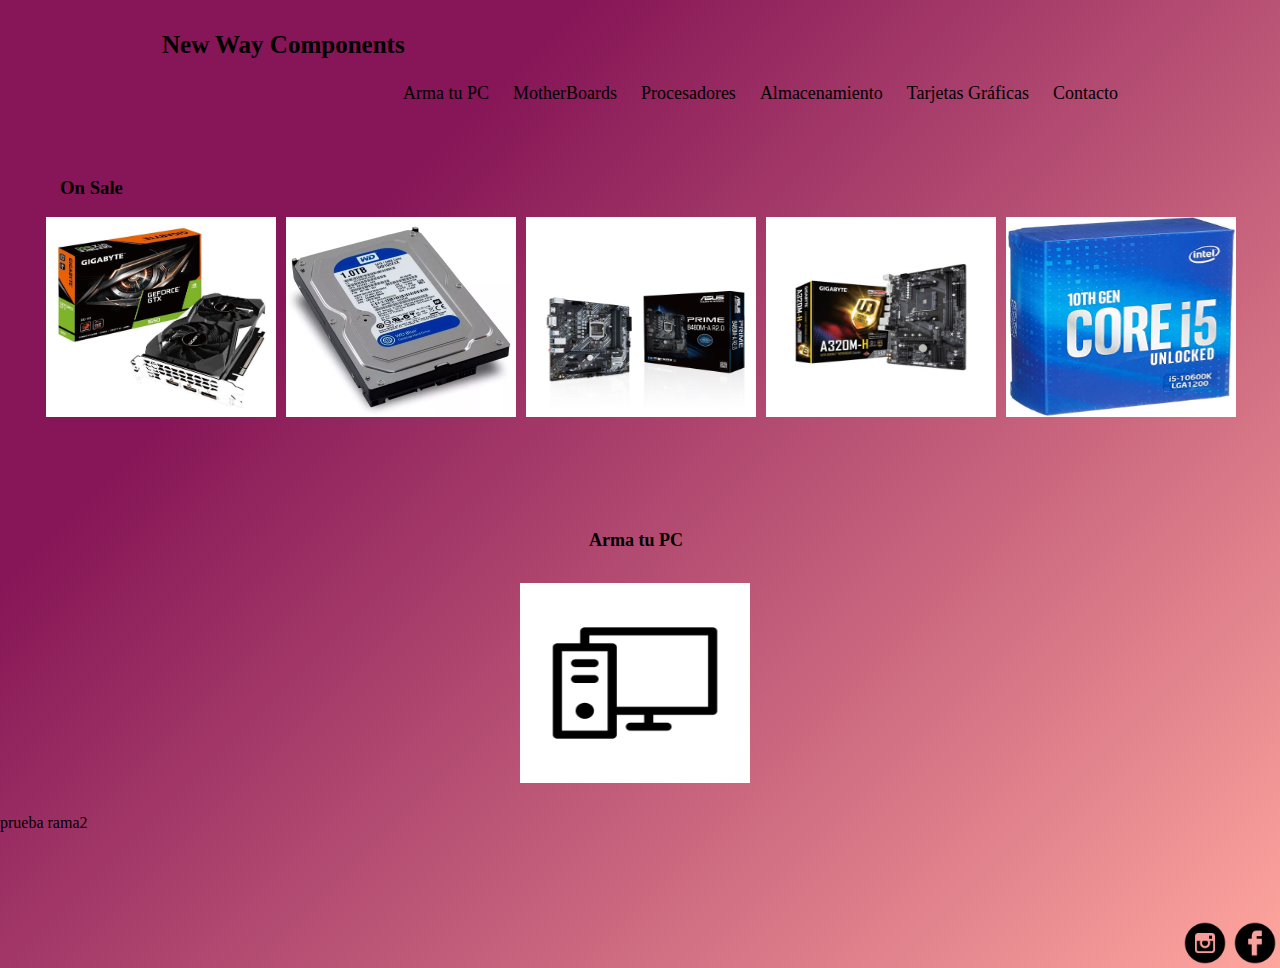
<file: index.html>
<!DOCTYPE html>
<html lang="en">

<head>
    <meta charset="UTF-8">
    <meta http-equiv="X-UA-Compatible" content="IE=edge">
    <meta name="viewport" content="width=device-width, initial-scale=1.0">
    <title>New Way Components</title>
    <link rel="stylesheet" href="estilos.css">
</head>

<body>

<!-- Creo el header estandar para todos los html -->
    <div class="contenedorGral">
        <div class="header">
            <a class="logo">New Way Components</a>
            <div class="header-right">
                <a href="armaTuPc.html">Arma tu PC</a>
                <a href="motherboards.html">MotherBoards</a>
                <a href="procesadores.html">Procesadores</a>
                <a href="almacenamiento.html">Almacenamiento</a>
                <a href="tarjetasGraficas.html">Tarjetas Gráficas</a>
                <a href="contacto.html">Contacto</a>
            </div>
        </div>
        <!-- Creo el contenedor que tiene las diferentes ofertas con las imagenes que van directo a los diferentes html -->
        <div class="contenedorEnDesc">
            <h3>On Sale</h3>
            <a href="tarjetasGraficas.html"><img
                    src="img/0003119_tarjeta-video-gigabyte-geforce-gtx-1650-4gb-ddr5-tranza.jpeg"></a>
            <a href="almacenamiento.html"><img src="img/disco-rigido-western-digital-blue-1tb-7200rpm.jpg"></a>
            <a href="motherboards.html"><img
                    src="img/motherboard-asus-prime-b460m-a-r2_0-lga1200-ddr4-m_2-75027-35.jpg"></a>
            <a href="motherboards.html"><img src="img/motherboard-gigabyte-ga-a320m-h---1_1-3755-34.jpg"></a>
            <a href="procesadores.html"><img src="img/71JwR1kW3WS._AC_SX466_.jpg"></a>
        </div>
        <!-- Creo el contenedor que te dirige especialmente al html de arma tu pc -->
        <div class="contendorArmaTuPc">
            <h3>Arma tu PC</h3>
            <a href="armaTuPc.html"><img src="img/armatupc.webp"></a>
        </div>

        <!-- Agrego el footer con las redes de contacto -->
        <footer class="footer">
            <a href="https://www.instagram.com"><img src="img/Instagram icono.png"></a>
            <a href="https://www.facebook.com"><img src="img/Facebook icono.png"></a>
        </footer>
        <p>prueba rama2</p>
    </div>

</body>

</html>
</file>
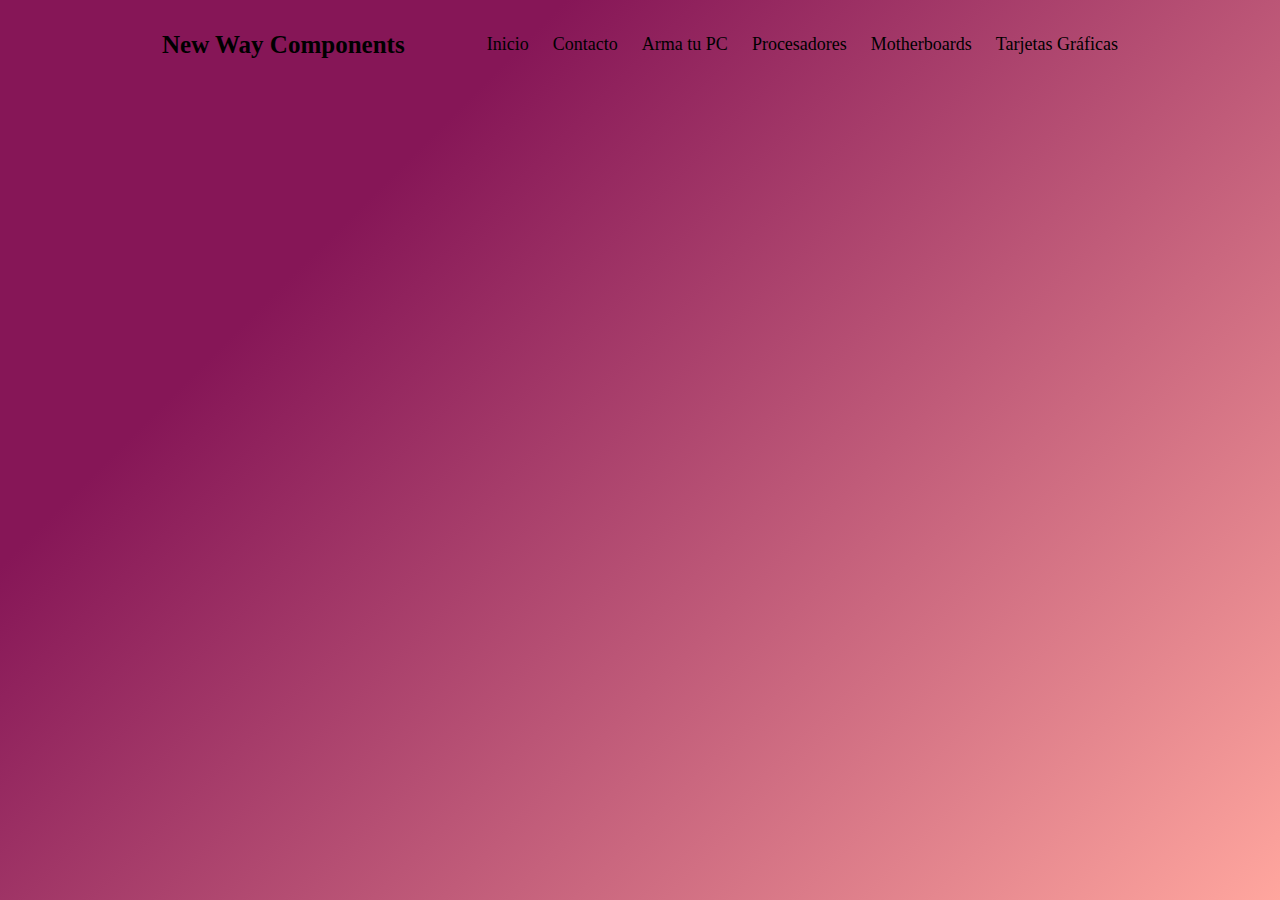
<file: almacenamiento.html>
<!DOCTYPE html>
<html lang="en">
<head>
    <meta charset="UTF-8">
    <meta http-equiv="X-UA-Compatible" content="IE=edge">
    <meta name="viewport" content="width=device-width, initial-scale=1.0">
    <title>Almacenamiento</title>
    <link rel="stylesheet" href="estilos.css">
</head>
<body>
    <!-- Creo el header estandar para todos los html -->
    <div class="header">
        <a class="logo">New Way Components</a>
        <div class="header-right">
            <a href="index.html" >Inicio</a>
            <a href="contacto.html">Contacto</a>
            <a href="armaTuPc.html">Arma tu PC</a>
            <a href="procesadores.html">Procesadores</a>
            <a href="motherboards.html">Motherboards</a>
            <a href="tarjetasGraficas.html">Tarjetas Gráficas</a>
        </div>
    </div>
</body>
</html>
</file>
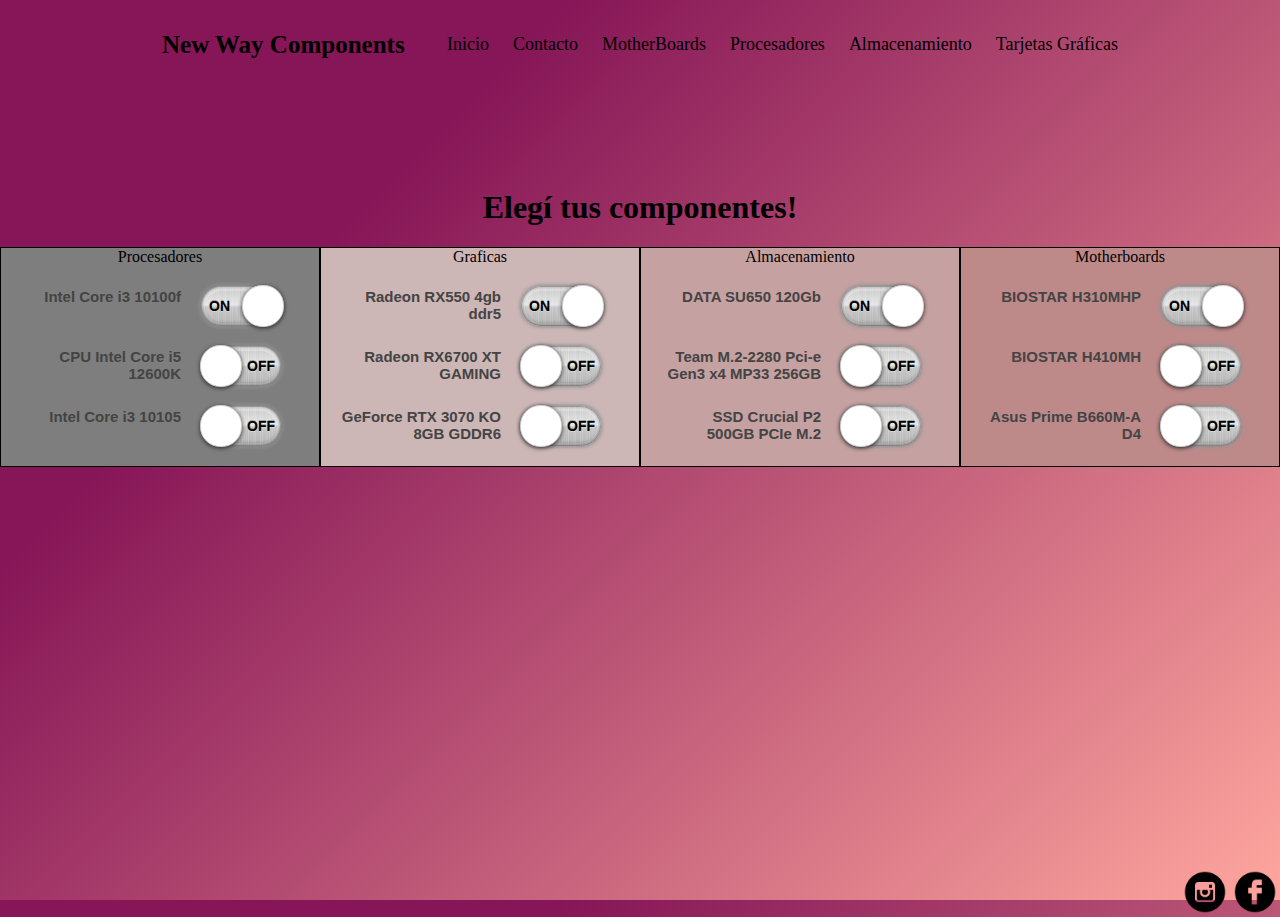
<file: armaTuPc.html>
<!DOCTYPE html>
<html lang="en">

<head>
    <meta charset="UTF-8">
    <meta http-equiv="X-UA-Compatible" content="IE=edge">
    <meta name="viewport" content="width=device-width, initial-scale=1.0">
    <title>Arma tu PC</title>
    <link rel="stylesheet" href="estilos.css">
</head>

<body>
    <!-- Creo el header estandar para todos los html -->
    <div class="divContenedor">
        <div class="header">
            <a class="logo">New Way Components</a>
            <div class="header-right">
                <a href="index.html">Inicio</a>
                <a href="contacto.html">Contacto</a>
                <a href="motherboards.html">MotherBoards</a>
                <a href="procesadores.html">Procesadores</a>
                <a href="almacenamiento.html">Almacenamiento</a>
                <a href="tarjetasGraficas.html">Tarjetas Gráficas</a>
            </div>
        </div>

        <!-- contenedor -->
        <h1>Elegí tus componentes!</h1>
        <div class="gridArmaTuPc">
            <!-- cada uno de los ítems del grid se agregan los label y checkbox para el estilo de la eleccion de los componentes-->
            <div class="gridProcesadorArmaTuPc">Procesadores
                <label data-on="ON" data-off="OFF" class="toggleSwitch">
                    <span>Intel Core i3 10100f</span>
                    <input type="checkbox" checked="checked" />
                    <span class="knob"></span>
                </label>

                <label data-on="ON" data-off="OFF" class="toggleSwitch">
                    <span>CPU Intel Core i5 12600K
                    </span>
                    <input type="checkbox" />
                    <span class="knob"></span>
                </label>

                <label data-on="ON" data-off="OFF" class="toggleSwitch">
                    <span>Intel Core i3 10105</span>
                    <input type="checkbox" />
                    <span class="knob"></span>
                </label>
            </div>
            <div class="gridGraficaArmaTuPc">Graficas
                <label data-on="ON" data-off="OFF" class="toggleSwitch">
                    <span>Radeon RX550 4gb ddr5</span>
                    <input type="checkbox" checked="checked" />
                    <span class="knob"></span>
                </label>

                <label data-on="ON" data-off="OFF" class="toggleSwitch">
                    <span>Radeon RX6700 XT GAMING</span>
                    <input type="checkbox" />
                    <span class="knob"></span>
                </label>

                <label data-on="ON" data-off="OFF" class="toggleSwitch">
                    <span>GeForce RTX 3070 KO 8GB GDDR6</span>
                    <input type="checkbox" />
                    <span class="knob"></span>
                </label>
            </div>
            <div class="gridAlmacenamientoArmaTuPc">Almacenamiento
                <label data-on="ON" data-off="OFF" class="toggleSwitch">
                    <span>DATA SU650 120Gb</span>
                    <input type="checkbox" checked="checked" />
                    <span class="knob"></span>
                </label>

                <label data-on="ON" data-off="OFF" class="toggleSwitch">
                    <span>Team M.2-2280 Pci-e Gen3 x4 MP33 256GB</span>
                    <input type="checkbox" />
                    <span class="knob"></span>
                </label>

                <label data-on="ON" data-off="OFF" class="toggleSwitch">
                    <span>SSD Crucial P2 500GB PCIe M.2</span>
                    <input type="checkbox" />
                    <span class="knob"></span>
                </label>
            </div>
            <div class="gridMotherBoardsArmaTuPc">Motherboards
                <label data-on="ON" data-off="OFF" class="toggleSwitch">
                    <span>BIOSTAR H310MHP</span>
                    <input type="checkbox" checked="checked" />
                    <span class="knob"></span>
                </label>

                <label data-on="ON" data-off="OFF" class="toggleSwitch">
                    <span>BIOSTAR H410MH</span>
                    <input type="checkbox" />
                    <span class="knob"></span>
                </label>

                <label data-on="ON" data-off="OFF" class="toggleSwitch">
                    <span>Asus Prime B660M-A D4</span>
                    <input type="checkbox" />
                    <span class="knob"></span>
                </label>
            </div>
        </div>
        <!-- Agrego el footer con las redes de contacto -->
        <footer class="footerArmaTuPc">
            <a href="https://www.instagram.com"><img src="img/Instagram icono.png"></a>
            <a href="https://www.facebook.com"><img src="img/Facebook icono.png"></a>
        </footer>
    </div>
</body>

</html>
</file>
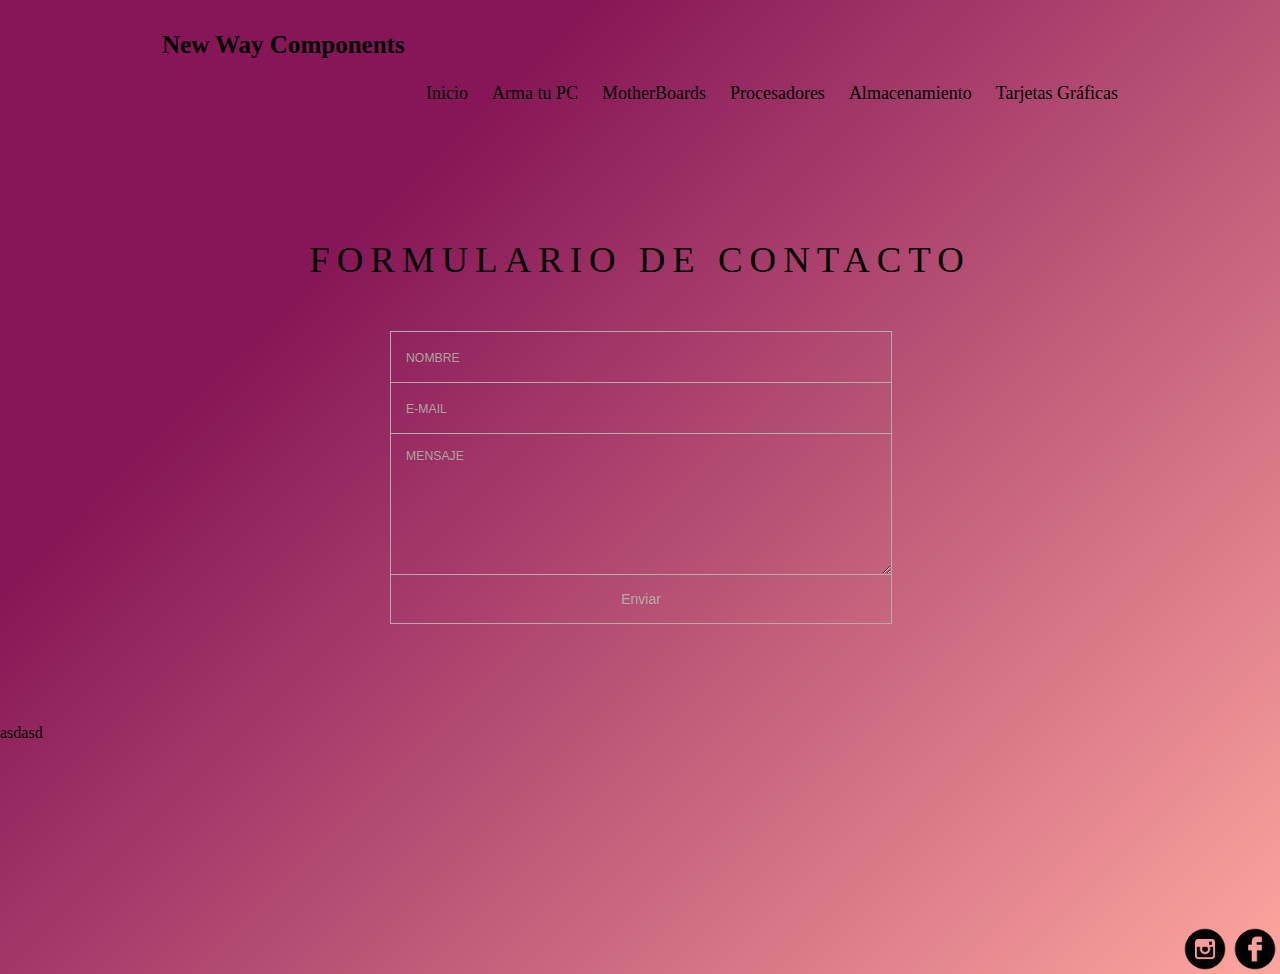
<file: contacto.html>
<!DOCTYPE html>
<html lang="en">

<head>
    <meta charset="UTF-8">
    <meta http-equiv="X-UA-Compatible" content="IE=edge">
    <meta name="viewport" content="width=device-width, initial-scale=1.0">
    <title>Contacto</title>
    <link rel="stylesheet" href="estilos.css">
</head>

<body>

    <!-- Creo el header estandar para todos los html -->
    <div class="contenedorGral">
    <div class="header">
        <a class="logo">New Way Components</a>
        <div class="header-right">
            <a href="index.html">Inicio</a>
            <a href="armaTuPc.html">Arma tu PC</a>
            <a href="motherboards.html">MotherBoards</a>
            <a href="procesadores.html">Procesadores</a>
            <a href="almacenamiento.html">Almacenamiento</a>
            <a href="tarjetasGraficas.html">Tarjetas Gráficas</a>
        </div>

    </div>
    <!-- Creo el header especificado-->
    <header id="headerContacto">FORMULARIO DE CONTACTO</header>
    <form id="form" class="topBefore">

        <input class="inputContacto" id="name" type="text" placeholder="NOMBRE">
        <input class="inputContacto" id="email" type="text" placeholder="E-MAIL">
        <textarea id="message" type="text" placeholder="MENSAJE"></textarea>
        <input class="inputContacto" id="submit" type="submit" value="Enviar">

    </form>

    <!-- Agrego el footer con las redes de contacto -->
    <footer class="footerContacto">
        <a href="https://www.instagram.com"><img src="img/Instagram icono.png"></a>
        <a href="https://www.facebook.com"><img src="img/Facebook icono.png"></a>
    </footer>
    <p>asdasd</p>
</div>
</body>

</html>
</file>
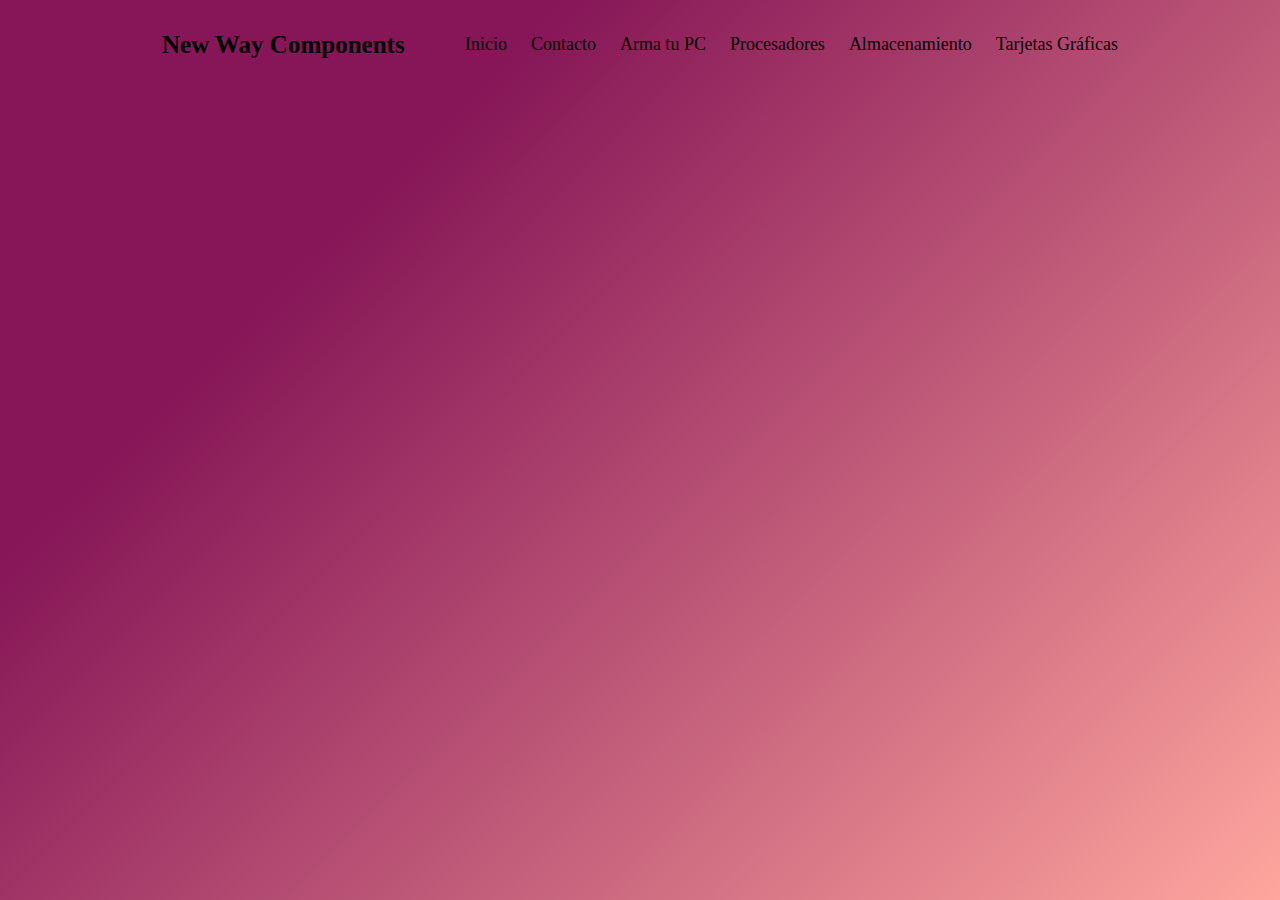
<file: motherboards.html>
<!DOCTYPE html>
<html lang="en">
<head>
    <meta charset="UTF-8">
    <meta http-equiv="X-UA-Compatible" content="IE=edge">
    <meta name="viewport" content="width=device-width, initial-scale=1.0">
    <title>Motherboards</title>
    <link rel="stylesheet" href="estilos.css">
</head>
<body>
    <!-- Creo el header estandar para todos los html -->
    <div class="header">
        <a class="logo">New Way Components</a>
        <div class="header-right">
            <a href="index.html">Inicio</a>
            <a href="contacto.html">Contacto</a>
            <a href="armaTuPc.html">Arma tu PC</a>
            <a href="procesadores.html">Procesadores</a>
            <a href="almacenamiento.html">Almacenamiento</a>
            <a href="tarjetasGraficas.html">Tarjetas Gráficas</a>
        </div>
    </div>
</body>
</html>
</file>
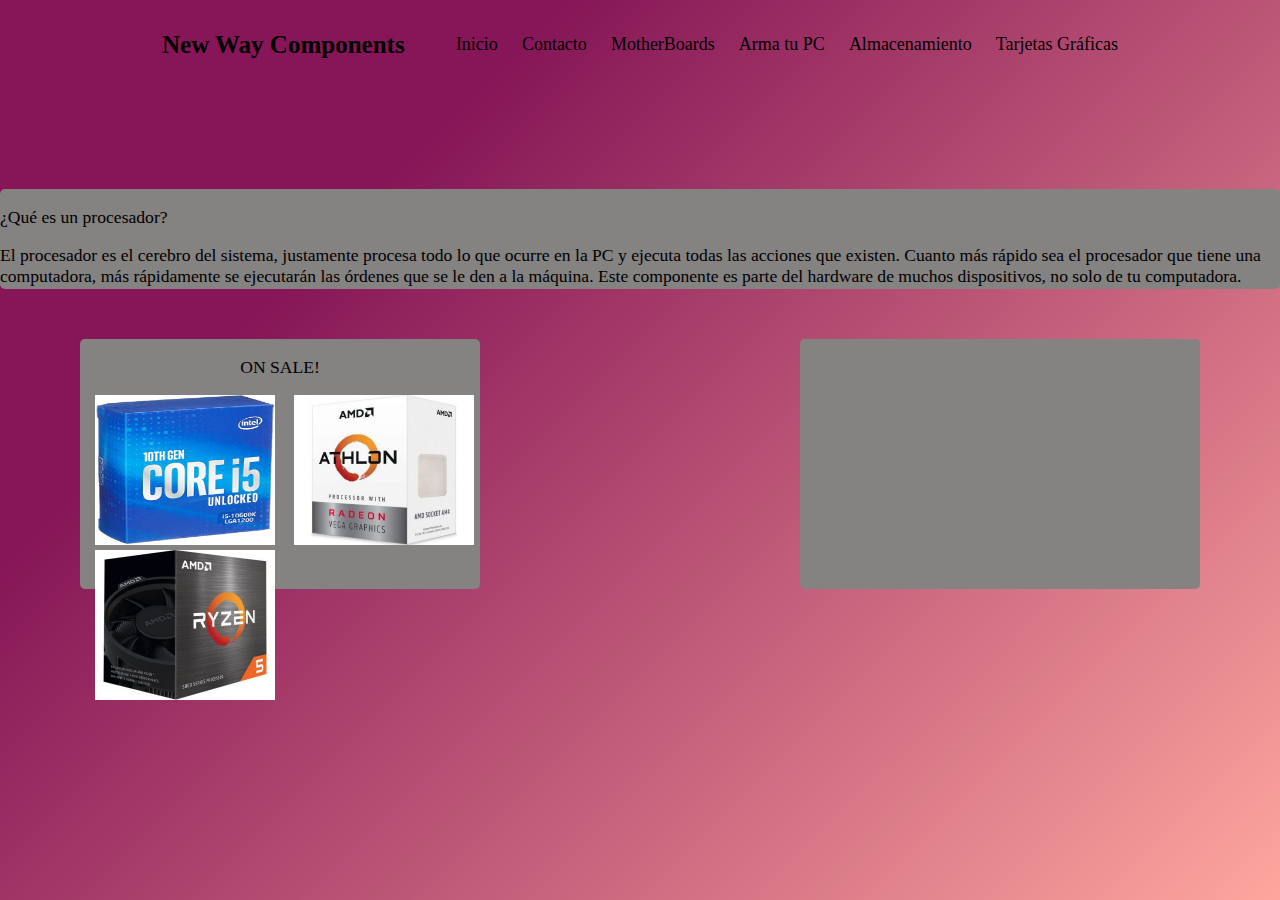
<file: procesadores.html>
<!DOCTYPE html>
<html lang="en">

<head>
    <meta charset="UTF-8">
    <meta http-equiv="X-UA-Compatible" content="IE=edge">
    <meta name="viewport" content="width=device-width, initial-scale=1.0">
    <title>Procesadores</title>
    <link rel="stylesheet" href="estilos.css">
</head>

<body>
    <div class="divContenedor">
        <!-- Creo el header estandar para todos los html -->
        <div class="header">
            <a class="logo">New Way Components</a>
            <div class="header-right">
                <a href="index.html">Inicio</a>
                <a href="contacto.html">Contacto</a>
                <a href="motherboards.html">MotherBoards</a>
                <a href="armaTuPc.html">Arma tu PC</a>
                <a href="almacenamiento.html">Almacenamiento</a>
                <a href="tarjetasGraficas.html">Tarjetas Gráficas</a>
            </div>
        </div>
        <div class="gridProcesadores">
            <div class="box gridProcesadoresInfo">
                <p>¿Qué es un procesador?</p>
                <p> El procesador es el cerebro del sistema, justamente procesa todo lo que ocurre en la PC y ejecuta
                    todas las acciones que existen. Cuanto más rápido sea el procesador que tiene una computadora, más
                    rápidamente se ejecutarán las órdenes que se le den a la máquina. Este componente es parte del
                    hardware de muchos dispositivos, no solo de tu computadora.</p>
            </div>
            <div class="box gridProcesadoresOnSale">
                <p>ON SALE!</p>
                <img src="img/71JwR1kW3WS._AC_SX466_.jpg">
                <img src="img/procesadorAthlonProcesadores.jpg">
                <img src="img/procesadorRyzen5Procesadores.jpg">
            </div>
            <div class="box gridProcesadoresMejores">

            </div>
        </div>
    </div>
</body>

</html>
</file>
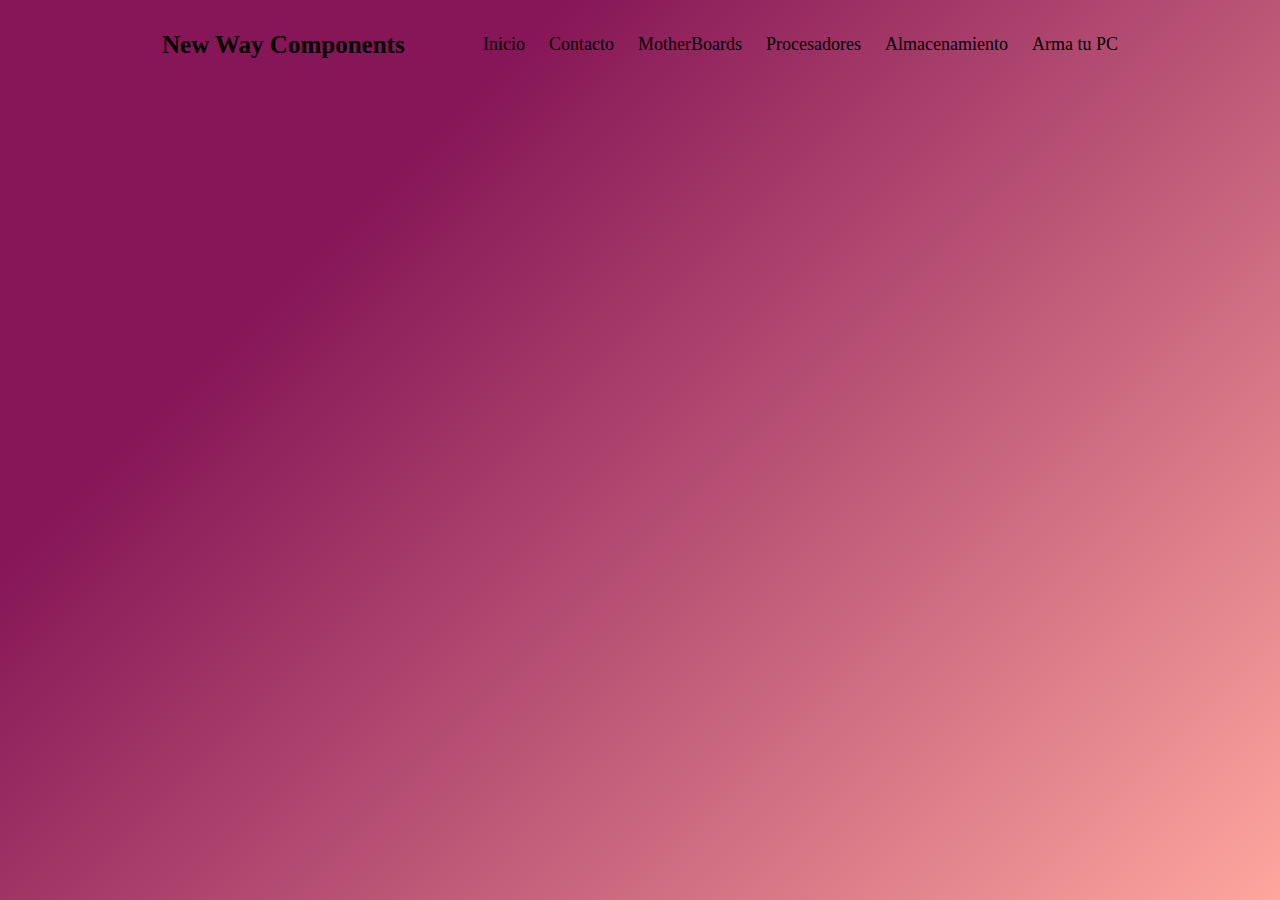
<file: tarjetasGraficas.html>
<!DOCTYPE html>
<html lang="en">
<head>
    <meta charset="UTF-8">
    <meta http-equiv="X-UA-Compatible" content="IE=edge">
    <meta name="viewport" content="width=device-width, initial-scale=1.0">
    <title>Tarjetas Gráficas</title>
    <link rel="stylesheet" href="estilos.css">
</head>
<body>
    <!-- Creo el header estandar para todos los html -->
    <div class="header">
        <a class="logo">New Way Components</a>
        <div class="header-right">
            <a href="index.html">Inicio</a>
            <a href="contacto.html">Contacto</a>
            <a href="motherboards.html">MotherBoards</a>
            <a href="procesadores.html">Procesadores</a>
            <a href="almacenamiento.html">Almacenamiento</a>
            <a href="armaTuPc.html">Arma tu PC</a>
        </div>
    </div>
</body>
</html>
</file>
<file: estilos.css>
html,body {
    background-color: #ffa69e;
    background-image: linear-gradient(315deg, #ffa69e 0%, #861657 74%);
    height: 100%;
    width: 100%;
    margin: 0 auto;
    min-height: 100%;

}


/* Style the header with a grey background and some padding */

.header {
    overflow: hidden;
    padding: 20px 150px;
}


/* Style the header links */

.header a {
    float: left;
    color: black;
    text-align: center;
    padding: 12px;
    text-decoration: none;
    font-size: 18px;
    line-height: 25px;
    border-radius: 4px;
}

.header a.logo {
    font-size: 25px;
    font-weight: bold;
}

.header a:hover {
    background-color: #ddd;
    color: black;
}

.header-right {
    float: right;
}
/* le doy estilo al contenedor general*/
.contenedorGral {
    overflow: hidden;
    background-color: #ffa69e;
    background-image: linear-gradient(315deg, #ffa69e 0%, #861657 74%);
    min-height: 100%;
}

/* le doy estilo al contenedor donde stan las ofertas en el index*/
.contenedorEnDesc {
    margin-top: 20px;
    overflow: hidden;
    background-image: url("https://www.todofondos.net/wp-content/uploads/mas-de-64-fondos-de-pantalla-en-blanco.-wallpaper-blancos-768x480.jpg");
    height: 300px;
    width: 1200px;
    margin: auto;
    margin-top: 20px;
    border-radius: 10px 0px 39px 22px;
}

.contenedorEnDesc h3 {
    margin-left: 20px;
}

.contenedorEnDesc img {
    margin-left: 6px;
    height: 200px;
    width: 230px;
}

/* le doy estilo al de armar la pc que tiene imagen con el link del html correspondiente*/
.contendorArmaTuPc {
    margin-top: 20px;
    overflow: hidden;
    background-image: url("https://www.todofondos.net/wp-content/uploads/mas-de-64-fondos-de-pantalla-en-blanco.-wallpaper-blancos-768x480.jpg");
    height: 300px;
    width: 300px;
    margin: auto;
    margin-top: 40px;
    border-radius: 10px 0px 39px 22px;
}

.contendorArmaTuPc h3 {
    float: left;
    color: black;
    text-align: center;
    padding: 12px;
    text-decoration: none;
    font-size: 18px;
    line-height: 25px;
    border-radius: 4px;
    margin-left: 87px;
}

.contendorArmaTuPc img {
    margin-left: 30px;
    height: 200px;
    width: 230px;
    background-color: white;
    text-align: center;
}

/* le doy estilo al footer del index*/
footer {
    float:right;
    margin-top: 120px;
    text-align: right;    
}

/* ajusto las imagenes de instagram y faceboo*/
.footer img {
    height: 50px;
    width: 50px;
    text-align: right;
    float:left;
}

/* ESTILOS DE ARMATUPC.HTML*/

.fieldsetContacto {
    margin: 0 auto;
    width: 400px;
}

h1 {
    text-align: center;
    margin-top: 100px;
}
/* le doy las caracteristicas a los grid para que quede todo acomodado*/
.gridArmaTuPc {
    display: grid;
    grid-template-columns: repeat(4, 25%);
    height: auto;

}

.gridProcesadorArmaTuPc {
    background: rgb(126, 126, 126);
    text-align: center;
    border: 1px solid;
}

.gridGraficaArmaTuPc {
    background: rgb(204, 182, 182);
    text-align: center;
    border: 1px solid;
}

.gridAlmacenamientoArmaTuPc {
    background: rgb(197, 161, 161);
    text-align: center;
    border: 1px solid;
}

.gridMotherBoardsArmaTuPc {
    background: rgb(190, 137, 137);
    text-align: center;
    border: 1px solid;
}

.toggleSwitch {
    /* just for presentation */  
    margin:20px 200px;  
}



/* estilo para la eleccion de los componentes*/
label {
    /* setup stuff */
    position: relative;
    z-index:1;
    display: block;
    font-size: 14px;
    width: 80px;
    height: 40px;
    font-family: "Helvetica Neue", Arial, Sans-Serif;
    font-weight:bold;
    border-radius: 20px;
    background-clip: padding-box;
    text-align: center;
    /* box-shadow: inset 0 0 6px 1px rgba(00,00,00,.2); */
    
    box-shadow: inset rgba(38, 38, 38, 0.2) 0 0px 0px 1px, /* border */ 
    inset rgba(38, 38, 38, .3) 0 -1px 3px 2px, /* soft SD */ 
    inset rgba(255, 255, 255, .3) 0 1px 0px 4px, /* top HL */ 
    rgba(0, 0, 0, .3) 0 0 3px 2px, /* outer SD */   
      rgba(255, 255, 255, .5) 0 0 3px 2px;
  
  background-image: -webkit-repeating-linear-gradient(left, rgba(255, 255, 255, 0) 0%, rgba(255, 255, 255, 0) 6%, rgba(255, 255, 255, .1) 7.5%),   -webkit-repeating-linear-gradient(left, transparent 0%, transparent 4%, rgba(0, 0, 0, .03) 4.5%),   -webkit-repeating-linear-gradient(left, rgba(255, 255, 255, 0) 0%, rgba(255, 255, 255, 0) 1.2%, rgba(255, 255, 255, .15) 2.2%), -webkit-linear-gradient(-90deg, #C7C7C7 0%, #E6E6E6 47%, #C7C7C7 53%, #B3B3B3 100%);
}
label input {
    position: absolute;
    opacity: 0; 
}
label span {
  position:absolute;
  display:block;
  width:160px;
  left:-180px;
  top:2px;
  font-size:15px;
  text-align:right;
  color:#444444;
}
label .knob {
    position: absolute;
    margin:0;
    height:40px;
    width:40px;
    border-radius: 20px;
    background-clip: padding-box;
    background:#ffffff;
    z-index: 5;
    top:-1px;
    left:-1px;
    border:1px solid #cccccc;
    box-shadow: 0px 1px 4px 0px rgba(00,00,00,.75);
    transition: 0.18s all ease-out;
}

label:before, label:after {
    position: relative;
    z-index: 2;
  text-shadow: rgba(102, 102, 102, .5) 0 -1px 0, rgba(255, 255, 255, .3) 0 1px 0px;
}
label:before {
    content: attr(data-on);
    color:#000000;
    float:left;
    padding:12px 0 0 8px;
}
label:after {
    content: attr(data-off);
    float:right;
    padding:12px 6px 0 0;
}
label input:checked + .knob {
    left:41px;
}

.divContenedor{
    height: 100%;
    width: 100%;
    margin: 0 auto;
}

/* le doy estilo al footer de arma tu PC*/
.footerArmaTuPc {
    float:right;
    margin-top: 400px;
    text-align: right;    
}

/* ajusto imagenes para el footer de arma tu pc*/
.footerArmaTuPc img {
    height: 50px;
    width: 50px;
    text-align: right;
    float:left;
}

/* CONTACTO.HTML*/

/*Agrego los estilos para el formulario*/

@import url(https://fonts.googleapis.com/css?family=Lato:100,300,400);

.inputContacto::-webkit-input-placeholder, textarea::-webkit-input-placeholder {
  color: #aca49c;
  font-size: 0.875em;
}

.inputContacto:focus::-webkit-input-placeholder, textarea:focus::-webkit-input-placeholder {
  color: #bbb5af;
}

.inputContacto::-moz-placeholder, textarea::-moz-placeholder {
  color: #aca49c;
  font-size: 0.875em;
}

.inputContacto:focus::-moz-placeholder, textarea:focus::-moz-placeholder {
  color: #bbb5af;
}

.inputContacto::placeholder, textarea::placeholder {
  color: #aca49c;
  font-size: 0.875em;
}

.inputContacto:focus::placeholder, textarea::focus:placeholder {
  color: #bbb5af;
}

.inputContacto::-ms-placeholder, textarea::-ms-placeholder {
  color: #aca49c;
  font-size: 0.875em;
}

.inputContacto:focus::-ms-placeholder, textarea:focus::-ms-placeholder {
  color: #bbb5af;
}


.inputContacto:hover::-webkit-input-placeholder, textarea:hover::-webkit-input-placeholder {
  color: #e2dedb;
  font-size: 0.875em;
}

.inputContacto:hover:focus::-webkit-input-placeholder, textarea:hover:focus::-webkit-input-placeholder {
  color: #cbc6c1;
}

.inputContacto:hover::-moz-placeholder, textarea:hover::-moz-placeholder {
  color: #e2dedb;
  font-size: 0.875em;
}

.inputContacto:hover:focus::-moz-placeholder, textarea:hover:focus::-moz-placeholder {
  color: #cbc6c1;
}

.inputContacto:hover::placeholder, textarea:hover::placeholder {
  color: #e2dedb;
  font-size: 0.875em;
}

.inputContacto:hover:focus::placeholder, textarea:hover:focus::placeholder {
  color: #cbc6c1;
}

.inputContacto:hover::placeholder, textarea:hover::placeholder {
  color: #e2dedb;
  font-size: 0.875em;
}

.inputContacto:hover:focus::-ms-placeholder, textarea:hover::focus:-ms-placeholder {
  color: #cbc6c1;
}

#headerContacto {
  position: relative;
  margin: 100px 0 25px 0;
  font-size: 2.3em;
  text-align: center;
  letter-spacing: 7px;
}

#form {
  position: relative;
  width: 500px;
  margin: 50px auto 100px auto;
}

.inputContacto {
  font-family: 'Lato', sans-serif;
  font-size: 0.875em;
  width: 470px;
  height: 50px;
  padding: 0px 15px 0px 15px;
  
  background: transparent;
  outline: none;
  color: #726659;
  
  border: solid 1px #b3aca7;
  border-bottom: none;
  
  transition: all 0.3s ease-in-out;
  -webkit-transition: all 0.3s ease-in-out;
  -moz-transition: all 0.3s ease-in-out;
  -ms-transition: all 0.3s ease-in-out;
}

.inputContacto:hover {
  background: #b3aca7;
  color: #e2dedb;
}

textarea {
  width: 470px;
  max-width: 470px;
  height: 110px;
  max-height: 110px;
  padding: 15px;
  
  background: transparent;
  outline: none;
  
  color: #726659;
  font-family: 'Lato', sans-serif;
  font-size: 0.875em;
  
  border: solid 1px #b3aca7;
  
  transition: all 0.3s ease-in-out;
  -webkit-transition: all 0.3s ease-in-out;
  -moz-transition: all 0.3s ease-in-out;
  -ms-transition: all 0.3s ease-in-out;
}

textarea:hover {
  background: #b3aca7;
  color: #e2dedb;
}

#submit {
  width: 502px;
  
  padding: 0;
  margin: -5px 0px 0px 0px;
  
  font-family: 'Lato', sans-serif;
  font-size: 0.875em;
  color: #b3aca7;
  
  outline:none;
  cursor: pointer;
  
  border: solid 1px #b3aca7;
  border-top: none;
}

#submit:hover {
  color: #e2dedb;
}

.footerContacto {
  float:right;
  margin-top: 200px;
  text-align: right;    
}

/* ajusto imagenes para el footer de arma tu pc*/
.footerContacto img {
  height: 50px;
  width: 50px;
  text-align: right;
  float:left;
}


/*Estilos para pagina motherboards*/


.gridProcesadores {
  margin: 100px 0 20px 0;
  display: grid;
  grid-gap: 50px;
  grid-template-columns: repeat(4, 80px);
  grid-template-rows: repeat(3,100px);
  align-content: space-around;
  justify-content: space-between;
}


/*le doy estilo a los grid */
.box {
  background-color: rgb(133, 130, 130);
  background-image: url("https://www.todofondos.net/wp-content/uploads/mas-de-64-fondos-de-pantalla-en-blanco.-wallpaper-blancos-768x480.jpg");
  color: rgb(0, 0, 0);
  border-radius: 5px;
  font-size: 110%;
}
/*defino columnas y rows que van a tener*/
.gridProcesadoresInfo {
  grid-column: 1 / 5;
}

.gridProcesadoresOnSale {
  margin-left: 80px;
  grid-column: 1 / 3;
  grid-row: 2 / 4;

}
.gridProcesadoresOnSale p{
  text-align: center;
}
/*le doy efecto a las imagenes*/
.gridProcesadoresOnSale img{
    margin-left: 15px;
    height: 150px;
    width: 180px;
    -webkit-transition: all 1s ease;
    -moz-transition: all 1s ease;
    -o-transition: all 1s ease;
}
.gridProcesadoresOnSale img:hover {
  height: 150px;
  width: 180px;
  margin-left: -1.2px;
}

.gridProcesadoresMejores {
  margin-right: 80px;
  grid-column: 3 / 5;
  grid-row: 2 / 4;
}
</file>
